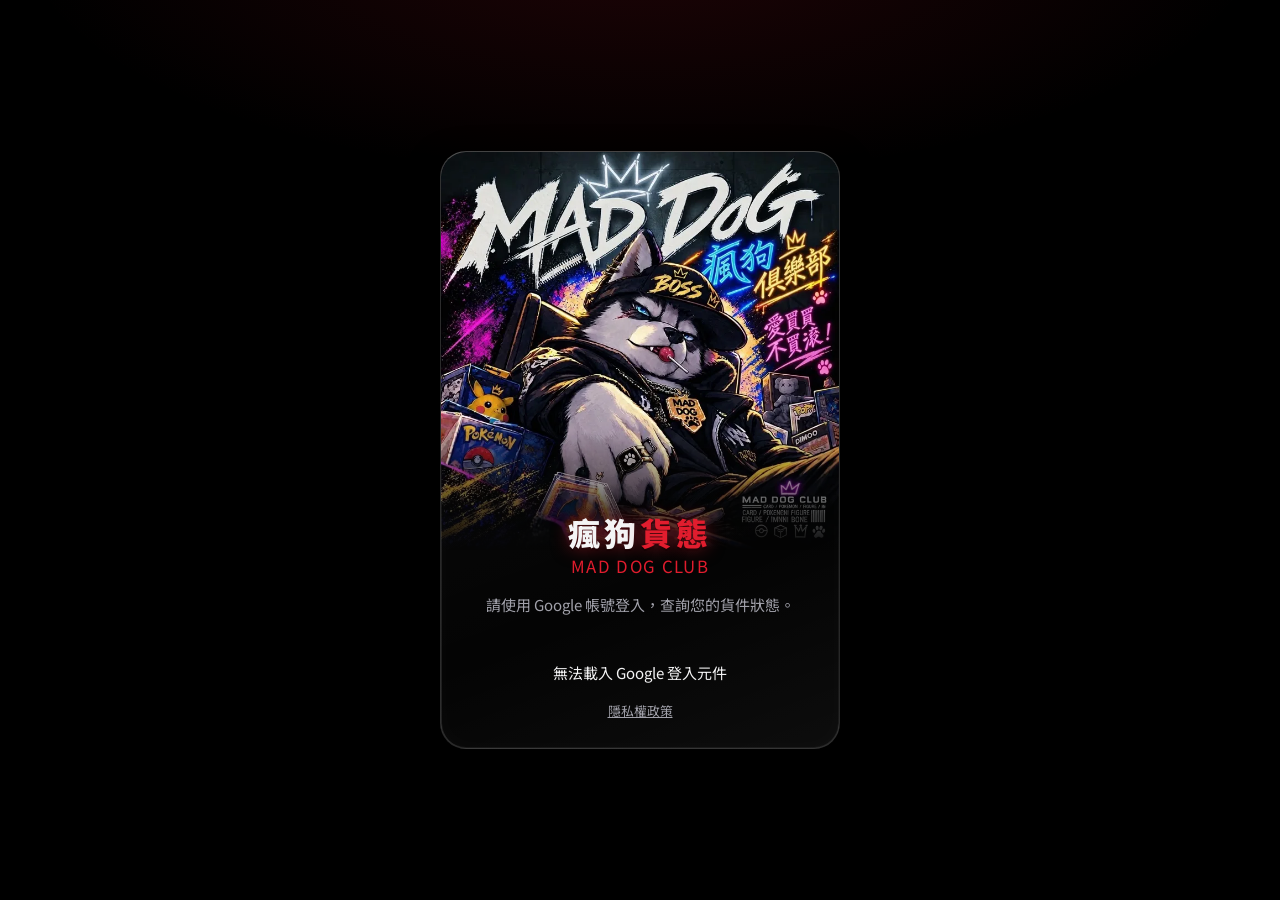
<file: frontend/index.html>
<!doctype html>
<html lang="zh-Hant-TW">
<head>
  <meta charset="utf-8">
  <meta name="viewport" content="width=device-width, initial-scale=1, viewport-fit=cover">
  <title>瘋狗貨態</title>
  <meta name="description" content="MAD DOG CLUB 瘋狗俱樂部 — 查詢您的貨件狀態">
  <meta name="theme-color" content="#0a0a0b">
  <link rel="manifest" href="manifest.webmanifest">
  <link rel="icon" href="icons/favicon-64.png" type="image/png">
  <link rel="apple-touch-icon" href="icons/apple-touch-icon.png">
  <meta name="apple-mobile-web-app-capable" content="yes">
  <meta name="apple-mobile-web-app-status-bar-style" content="black">
  <meta name="apple-mobile-web-app-title" content="瘋狗貨態">
  <link rel="preconnect" href="https://fonts.googleapis.com">
  <link rel="preconnect" href="https://fonts.gstatic.com" crossorigin>
  <link rel="stylesheet" href="https://fonts.googleapis.com/css2?family=Noto+Sans+TC:wght@400;600;800;900&family=Permanent+Marker&display=swap">
  <link rel="stylesheet" href="styles.css">
</head>
<body>
  <div id="progress" class="progress" hidden></div>

  <!-- 登入 -->
  <section id="view-login" class="view login" hidden>
    <div class="login-card">
      <img src="icons/hero.webp" alt="MAD DOG 瘋狗俱樂部" class="login-hero" width="720" height="720">
      <h1>瘋狗<em>貨態</em></h1>
      <p class="login-tag">MAD DOG CLUB</p>
      <p class="muted">請使用 Google 帳號登入，查詢您的貨件狀態。</p>
      <p id="login-msg" class="login-msg" role="alert"></p>
      <div id="login-actions" class="login-actions"></div>
      <p class="login-foot"><a href="privacy.html">隱私權政策</a></p>
    </div>
  </section>

  <!-- 主畫面 -->
  <section id="view-app" class="view" hidden>
    <header class="topbar">
      <div class="brand"><img src="icons/logo-96.webp" alt="" width="36" height="36"><span class="brand-text">瘋狗<em>貨態</em></span></div>
      <nav id="tabs" class="tabs" hidden></nav>
      <div class="me">
        <span id="me-email" class="me-email"></span>
        <span id="me-role" class="badge"></span>
        <button class="btn ghost sm" data-action="logout">登出</button>
      </div>
    </header>
    <div id="offline-banner" class="banner" hidden></div>
    <main class="container">
      <div id="tab-mine" class="tab" hidden></div>
      <div id="tab-batches" class="tab" hidden></div>
      <div id="tab-items" class="tab" hidden></div>
      <div id="tab-users" class="tab" hidden></div>
      <div id="tab-dm" class="tab" hidden></div>
    </main>
  </section>

  <!-- 管理者：物流單 -->
  <dialog id="dlg-batch" class="dialog wide">
    <form method="dialog" id="form-batch">
      <h2 id="batch-title">新增物流單</h2>
      <p class="hint">物流單資料只有管理者看得到，客人只會看到貨件編號與商品。</p>
      <div class="grid2">
        <label>物流編號（上游原始編號）<input name="id" required autocomplete="off" autocapitalize="characters"></label>
        <label>上游<input name="carrier" list="carrier-list" autocomplete="off" placeholder="例如 順豐、圓通"></label>
      </div>
      <label>狀態<select name="status" required></select></label>
      <label class="check"><input type="checkbox" name="syncAll">
        <span>強制把所有貨件設為此狀態<small class="muted">　預設只推進進度落後的貨件，已寄出／完成的不會倒退</small></span></label>
      <label>內部備註<textarea name="note" rows="2" placeholder="客人看不到"></textarea></label>
      <div id="batch-extra" hidden>
        <div class="section-head">
          <h3 id="batch-items-title">貨件</h3>
          <button type="button" class="btn sm" data-action="add-item-to-batch">＋ 新增貨件到此物流單</button>
        </div>
        <ul id="batch-items" class="mini-list"></ul>
      </div>
      <div class="dlg-actions">
        <button type="button" class="btn danger ghost" data-action="delete-batch" id="btn-delete-batch">刪除</button>
        <span class="spacer"></span>
        <button type="button" class="btn ghost" data-close>關閉</button>
        <button class="btn primary" value="ok">儲存</button>
      </div>
    </form>
  </dialog>

  <!-- 管理者：貨件 -->
  <dialog id="dlg-item" class="dialog wide">
    <form method="dialog" id="form-item">
      <h2 id="item-title">新增貨件</h2>
      <label>商品名稱<input name="product" required autocomplete="off" placeholder="客人會看到這個名稱"></label>
      <div class="grid3">
        <label>數量<input name="qty" type="number" min="1" value="1" inputmode="numeric"></label>
        <label class="span2">物流單<select name="batch"></select></label>
      </div>
      <div class="field">
        <span class="field-label">綁定客人</span>
        <div id="item-emails" class="chips"></div>
        <div class="picker">
          <input type="search" id="cust-q" placeholder="搜尋暱稱、名稱或 Email，點選即可綁定" autocomplete="off"
                 role="combobox" aria-expanded="false" aria-controls="cust-list">
          <ul id="cust-list" class="picker-list" role="listbox" hidden></ul>
        </div>
        <button type="button" class="link-btn" data-action="toggle-new-cust">＋ 新客戶（尚未登入過的客人）</button>
        <div id="new-cust" class="input-row wrap" hidden>
          <input id="new-cust-name" placeholder="暱稱（方便你辨識）" autocomplete="off">
          <input id="new-cust-email" type="email" placeholder="客人的 Gmail" autocomplete="off">
          <button type="button" class="btn sm primary" data-action="create-cust">新增並綁定</button>
        </div>
      </div>
      <div class="grid2">
        <label>貨件編號<input name="id" autocomplete="off" autocapitalize="characters" placeholder="留空自動產生"></label>
        <label>狀態<select name="status" required></select></label>
      </div>
      <label>備註<textarea name="note" rows="2" placeholder="客人看得到，例如國內宅配單號"></textarea></label>
      <div id="item-extra" hidden>
        <h3>歷程</h3>
        <ol id="item-history" class="timeline"></ol>
      </div>
      <div class="dlg-actions">
        <button type="button" class="btn danger ghost" data-action="delete-item" id="btn-delete-item">刪除</button>
        <span class="spacer"></span>
        <button type="button" class="btn ghost" data-close>關閉</button>
        <button class="btn" value="next" id="btn-save-next">儲存並新增下一筆</button>
        <button class="btn primary" value="ok">儲存</button>
      </div>
    </form>
  </dialog>

  <!-- 管理者：商品 DM -->
  <dialog id="dlg-dm" class="dialog wide">
    <form method="dialog" id="form-dm">
      <h2 id="dm-title">新增 DM</h2>
      <div class="dm-editor">
        <div class="dm-image-field">
          <div id="dm-preview" class="dm-preview"><span class="muted">尚未選擇圖片</span></div>
          <div class="dm-image-actions">
            <label class="btn sm file-btn">選擇圖片<input type="file" id="dm-file" accept="image/*" hidden></label>
            <button type="button" class="btn sm" data-action="dm-recrop" id="btn-recrop" hidden>重新裁切</button>
            <button type="button" class="btn sm ghost" data-action="dm-clear-image">移除圖片</button>
          </div>
          <input name="imageUrl" type="url" placeholder="或貼上圖片網址（https://…）" autocomplete="off">
        </div>
        <div>
          <label>商品名稱<input name="name" required autocomplete="off"></label>
          <div class="grid2">
            <label>售價（NT$）<input name="price" type="number" min="0" step="1" inputmode="numeric" placeholder="留空則不顯示"></label>
            <label>類型<select name="dmStatus" required>
              <option>現貨</option><option>預購</option>
            </select></label>
          </div>
          <label class="check soldout-check"><input type="checkbox" name="soldOut">
            <span>已售罄<small class="muted">　仍顯示在原本的分區，價格加上刪除線</small></span></label>
          <label>期限<input name="deadline" type="date"></label>
          <p class="hint">期限當天仍可購買，隔天起自動變灰並排到最後；留空表示沒有期限。</p>
        </div>
      </div>
      <div class="dlg-actions">
        <button type="button" class="btn danger ghost" data-action="delete-dm" id="btn-delete-dm">刪除</button>
        <span class="spacer"></span>
        <button type="button" class="btn ghost" data-close>關閉</button>
        <button class="btn primary" value="ok" id="btn-save-dm">儲存</button>
      </div>
    </form>
  </dialog>

  <!-- 管理者：裁切圖片 -->
  <dialog id="dlg-crop" class="dialog crop-dialog" data-strict>
    <h2>裁切圖片</h2>
    <p class="hint">拖曳移動畫面，用滑桿、滑鼠滾輪或雙指縮放。框內就是客人看到的樣子。</p>
    <div class="crop-stage">
      <canvas id="crop-canvas" aria-label="裁切區域"></canvas>
      <div class="crop-grid" aria-hidden="true"></div>
    </div>
    <div class="crop-zoom">
      <span aria-hidden="true">－</span>
      <input type="range" id="crop-zoom" min="1" max="4" step="0.01" value="1" aria-label="縮放">
      <span aria-hidden="true">＋</span>
    </div>
    <div class="dlg-actions">
      <button type="button" class="btn ghost" id="crop-cancel">取消</button>
      <button type="button" class="btn primary" id="crop-ok">確定裁切</button>
    </div>
  </dialog>

  <!-- 客人：DM 大圖 -->
  <dialog id="dlg-dm-view" class="dialog dm-view">
    <div id="dm-view-body"></div>
    <div class="dlg-actions"><button type="button" class="btn" data-close>關閉</button></div>
  </dialog>

  <!-- 管理者：批次更新物流單 -->
  <dialog id="dlg-bulk-batch" class="dialog">
    <form method="dialog" id="form-bulk-batch">
      <h2>批次更新物流單</h2>
      <p class="muted" id="bulk-batch-count"></p>
      <label>狀態<select name="status" required></select></label>
      <label class="check"><input type="checkbox" name="syncAll">
        <span>強制把所有貨件設為此狀態<small class="muted">　預設只推進進度落後的貨件</small></span></label>
      <div class="dlg-actions">
        <button type="button" class="btn ghost" data-close>取消</button>
        <button class="btn primary" value="ok">更新</button>
      </div>
    </form>
  </dialog>

  <!-- 管理者：批次更新貨件 -->
  <dialog id="dlg-bulk" class="dialog">
    <form method="dialog" id="form-bulk">
      <h2>批次更新狀態</h2>
      <p class="muted" id="bulk-count"></p>
      <label>狀態<select name="status" required></select></label>
      <label>備註<textarea name="note" rows="2" placeholder="客人看得到；留空會清除原本的備註"></textarea></label>
      <div class="dlg-actions">
        <button type="button" class="btn ghost" data-close>取消</button>
        <button class="btn primary" value="ok">更新</button>
      </div>
    </form>
  </dialog>

  <datalist id="carrier-list"></datalist>
  <div id="toasts" class="toasts" aria-live="polite"></div>

  <script src="config.js"></script>
  <script src="mock-api.js"></script>
  <script src="app.js"></script>
</body>
</html>
</file>
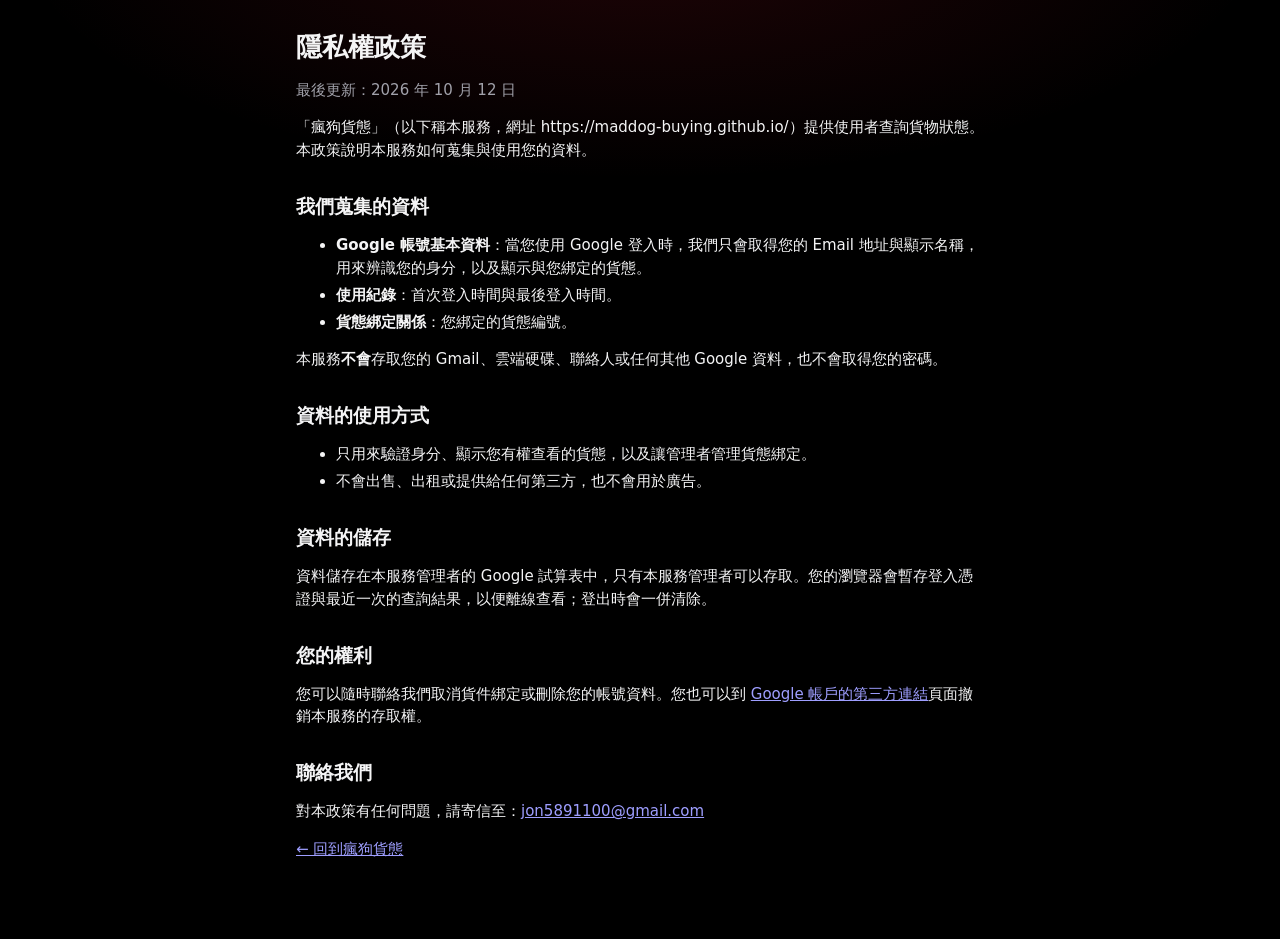
<file: frontend/privacy.html>
<!doctype html>
<html lang="zh-Hant-TW">
<head>
  <meta charset="utf-8">
  <meta name="viewport" content="width=device-width, initial-scale=1">
  <title>隱私權政策 - 瘋狗貨態</title>
  <link rel="icon" href="icons/favicon-64.png" type="image/png">
  <link rel="stylesheet" href="styles.css">
  <style>
    .doc { max-width: 720px; margin: 0 auto; padding: 32px 16px 64px; }
    .doc h1 { font-size: 1.6rem; margin-bottom: .25em; }
    .doc h2 { margin-top: 1.75em; }
    .doc li { margin: .3em 0; }
  </style>
</head>
<body>
  <main class="doc">
    <h1>隱私權政策</h1>
    <p class="muted">最後更新：2026 年 10 月 12 日</p>

    <p>「瘋狗貨態」（以下稱本服務，網址 https://maddog-buying.github.io/）提供使用者查詢貨物狀態。本政策說明本服務如何蒐集與使用您的資料。</p>

    <h2>我們蒐集的資料</h2>
    <ul>
      <li><strong>Google 帳號基本資料</strong>：當您使用 Google 登入時，我們只會取得您的 Email 地址與顯示名稱，用來辨識您的身分，以及顯示與您綁定的貨態。</li>
      <li><strong>使用紀錄</strong>：首次登入時間與最後登入時間。</li>
      <li><strong>貨態綁定關係</strong>：您綁定的貨態編號。</li>
    </ul>
    <p>本服務<strong>不會</strong>存取您的 Gmail、雲端硬碟、聯絡人或任何其他 Google 資料，也不會取得您的密碼。</p>

    <h2>資料的使用方式</h2>
    <ul>
      <li>只用來驗證身分、顯示您有權查看的貨態，以及讓管理者管理貨態綁定。</li>
      <li>不會出售、出租或提供給任何第三方，也不會用於廣告。</li>
    </ul>

    <h2>資料的儲存</h2>
    <p>資料儲存在本服務管理者的 Google 試算表中，只有本服務管理者可以存取。您的瀏覽器會暫存登入憑證與最近一次的查詢結果，以便離線查看；登出時會一併清除。</p>

    <h2>您的權利</h2>
    <p>您可以隨時聯絡我們取消貨件綁定或刪除您的帳號資料。您也可以到 <a href="https://myaccount.google.com/connections">Google 帳戶的第三方連結</a>頁面撤銷本服務的存取權。</p>

    <h2>聯絡我們</h2>
    <p>對本政策有任何問題，請寄信至：<a href="mailto:jon5891100@gmail.com">jon5891100@gmail.com</a></p>

    <p><a href="./">← 回到瘋狗貨態</a></p>
  </main>
</body>
</html>
</file>
<file: frontend/styles.css>
/* 瘋狗貨態：黑底、紅白跳色（固定深色，不跟隨系統淺色模式） */
:root {
  --bg: #0a0a0b;
  --surface: #141416;
  --surface-2: #1e1e22;
  --text: #f4f4f5;
  --muted: #a1a1aa;
  --border: #2c2c32;
  --primary: #e11d2e;
  --primary-hi: #ff3346;
  --primary-ink: #ffffff;
  --danger: #ff4d5a;
  --ok: #4ade80;     --ok-bg: rgb(34 197 94 / .15);
  --info: #f4f4f5;   --info-bg: rgb(255 255 255 / .1);
  --warn: #fbbf24;   --warn-bg: rgb(245 158 11 / .15);
  --bad: #ff4d5a;    --bad-bg: rgb(225 29 46 / .18);
  --mute: #a1a1aa;   --mute-bg: rgb(255 255 255 / .07);
  --accent: #ff4d5a; --accent-bg: rgb(225 29 46 / .2);
  --red-tint: rgb(225 29 46 / .14);
  --shadow: 0 1px 2px rgb(0 0 0 / .5), 0 8px 24px rgb(0 0 0 / .35);
  --radius: 14px;
  --font-brand: "Noto Sans TC", system-ui, sans-serif;
  --font-tag: "Permanent Marker", "Noto Sans TC", cursive;
  color-scheme: dark;
}

* { box-sizing: border-box; }
[hidden] { display: none !important; }
html { -webkit-text-size-adjust: 100%; }
body {
  margin: 0;
  background: var(--bg);
  color: var(--text);
  font: 15px/1.5 "Noto Sans TC", system-ui, -apple-system, "Segoe UI", "Microsoft JhengHei", sans-serif;
  background-image: radial-gradient(120% 60% at 50% -10%, rgb(225 29 46 / .16), transparent 60%);
  background-attachment: fixed;
  min-height: 100dvh;
}
h1, h2, h3 { line-height: 1.25; margin: 0 0 .5em; }
h2 { font-size: 1.2rem; }
h3 { font-size: .95rem; margin-top: 1.25rem; color: var(--muted); }
.muted { color: var(--muted); }
.small { font-size: .85em; }
.nowrap { white-space: nowrap; }
.break { word-break: break-all; }
.grow { flex: 1; margin: 0; }

/* 進度條 */
.progress {
  position: fixed; inset: 0 0 auto; height: 3px; z-index: 100; overflow: hidden;
  background: linear-gradient(90deg, transparent, var(--primary), transparent);
  background-size: 40% 100%; background-repeat: no-repeat;
  animation: slide 1s ease-in-out infinite;
}
@keyframes slide { from { background-position: -40% 0; } to { background-position: 140% 0; } }

/* 按鈕與輸入 */
.btn {
  display: inline-flex; align-items: center; justify-content: center; gap: .3em;
  min-height: 40px; padding: 0 16px; border-radius: 10px;
  border: 1px solid var(--border); background: var(--surface); color: var(--text);
  font: inherit; font-weight: 500; cursor: pointer; white-space: nowrap;
  transition: background .15s, border-color .15s, transform .05s;
}
.btn:hover { border-color: var(--muted); }
.btn:active { transform: translateY(1px); }
.btn:disabled { opacity: .55; cursor: progress; }
.btn.primary { background: var(--primary); border-color: var(--primary); color: var(--primary-ink); }
.btn.primary:hover { filter: brightness(1.08); }
.btn.ghost { background: transparent; border-color: transparent; }
.btn.ghost:hover { background: var(--surface-2); }
.btn.danger { color: var(--danger); }
.btn.sm { min-height: 34px; padding: 0 12px; font-size: .9rem; }
.btn.block { width: 100%; }
.icon-btn {
  width: 32px; height: 32px; border: 0; border-radius: 8px; background: transparent;
  color: var(--muted); cursor: pointer; font-size: .9rem;
}
.icon-btn:hover { background: var(--surface-2); color: var(--danger); }

input, select, textarea {
  width: 100%; min-height: 40px; padding: 8px 12px;
  border: 1px solid var(--border); border-radius: 10px;
  background: var(--surface); color: var(--text); font: inherit;
}
textarea { resize: vertical; }
input:focus, select:focus, textarea:focus, .btn:focus-visible {
  outline: 2px solid var(--primary); outline-offset: 1px; border-color: transparent;
}
input[readonly] { background: var(--surface-2); color: var(--muted); }
input[type=checkbox] { width: 18px; height: 18px; min-height: 0; accent-color: var(--primary); cursor: pointer; }
label { display: block; font-size: .9rem; font-weight: 500; margin-bottom: 12px; }
label > input, label > select, label > textarea, label > .input-row { margin-top: 4px; }
.input-row { display: flex; gap: 8px; }
.input-row input { flex: 1; }

/* 標籤 */
.badge {
  display: inline-block; padding: 2px 10px; border-radius: 999px;
  font-size: .8rem; font-weight: 600; white-space: nowrap;
  background: var(--mute-bg); color: var(--mute);
}
.badge.ok { background: var(--ok-bg); color: var(--ok); }
.badge.info { background: var(--info-bg); color: var(--info); }
.badge.warn { background: var(--warn-bg); color: var(--warn); }
.badge.bad { background: var(--bad-bg); color: var(--bad); }
.badge.accent { background: var(--accent-bg); color: var(--accent); }

/* 登入 */
.login { min-height: 100dvh; display: grid; place-items: center; padding: 24px 16px; }
.login-card {
  width: 100%; max-width: 380px; text-align: center;
  background: var(--surface); border: 1px solid var(--border); border-radius: 20px;
  padding: 36px 28px; box-shadow: var(--shadow);
}
.login-logo { width: 72px; height: 72px; border-radius: 18px; margin-bottom: 12px; }
.login-msg { color: var(--danger); min-height: 1.5em; margin: 8px 0; }
.login-actions { display: grid; gap: 10px; justify-items: center; }
.demo-note { font-size: .85rem; color: var(--warn); background: var(--warn-bg); padding: 8px 12px; border-radius: 10px; margin: 0; }

/* 頂欄 */
.topbar {
  position: sticky; top: 0; z-index: 10;
  display: flex; align-items: center; gap: 16px;
  padding: 10px max(16px, env(safe-area-inset-left)); padding-top: max(10px, env(safe-area-inset-top));
  background: color-mix(in srgb, var(--surface) 88%, transparent);
  backdrop-filter: blur(12px); -webkit-backdrop-filter: blur(12px);
  border-bottom: 1px solid var(--border);
}
.brand { display: flex; align-items: center; gap: 8px; font-weight: 700; font-size: 1.05rem; }
.brand img { width: 28px; height: 28px; border-radius: 7px; }
.tabs { display: flex; gap: 4px; background: var(--surface-2); padding: 4px; border-radius: 12px; }
.tabs button {
  border: 0; background: transparent; color: var(--muted); font: inherit; font-weight: 500;
  padding: 6px 14px; border-radius: 9px; cursor: pointer; white-space: nowrap;
}
.tabs button.active { background: var(--surface); color: var(--text); box-shadow: var(--shadow); }
.me { margin-left: auto; display: flex; align-items: center; gap: 8px; min-width: 0; }
.me-email { overflow: hidden; text-overflow: ellipsis; white-space: nowrap; max-width: 220px; font-size: .9rem; }

.banner { background: var(--warn-bg); color: var(--warn); text-align: center; padding: 8px 16px; font-size: .9rem; }
.container { max-width: 1100px; margin: 0 auto; padding: 20px 16px 48px; }

.toolbar { display: flex; flex-wrap: wrap; gap: 8px; align-items: center; margin-bottom: 16px; }
.toolbar .search { flex: 1 1 220px; width: auto; }
.status-filter { width: auto; flex: 0 1 200px; }
.bulkbar {
  display: flex; align-items: center; gap: 8px; flex-wrap: wrap;
  padding: 8px 12px; margin-bottom: 12px; border-radius: 12px;
  background: var(--info-bg); color: var(--info); font-weight: 500;
}
.bulkbar span { margin-right: auto; }

.empty { text-align: center; padding: 56px 16px; background: var(--surface); border: 1px dashed var(--border); border-radius: var(--radius); }
.empty p { margin: 4px 0; }

/* 使用者卡片 */
.cards { display: grid; gap: 12px; grid-template-columns: repeat(auto-fill, minmax(260px, 1fr)); }
.card {
  background: var(--surface); border: 1px solid var(--border); border-radius: var(--radius);
  padding: 16px; box-shadow: var(--shadow); position: relative; overflow: hidden;
}
.ship-card::before { content: ""; position: absolute; inset: 0 auto 0 0; width: 4px; background: var(--mute); }
.ship-card.tone-ok::before { background: var(--ok); }
.ship-card.tone-info::before { background: var(--info); }
.ship-card.tone-warn::before { background: var(--warn); }
.ship-card.tone-bad::before { background: var(--bad); }
.ship-card.tone-accent::before { background: var(--accent); }
.card-head { display: flex; justify-content: space-between; align-items: center; margin: -4px -6px 6px 0; }
.ship-id { font-family: ui-monospace, "Cascadia Mono", Consolas, monospace; font-weight: 600; letter-spacing: .02em; }
.ship-status .badge { font-size: .95rem; padding: 4px 14px; }
.ship-note { margin: 10px 0 0; }
.ship-time { margin: 10px 0 0; font-size: .85rem; }

/* 表格 */
.table { width: 100%; border-collapse: separate; border-spacing: 0; background: var(--surface); border: 1px solid var(--border); border-radius: var(--radius); overflow: hidden; box-shadow: var(--shadow); }
.table th, .table td { padding: 10px 12px; text-align: left; border-bottom: 1px solid var(--border); vertical-align: middle; }
.table th { font-size: .8rem; font-weight: 600; color: var(--muted); background: var(--surface-2); }
.table tbody tr:last-child td { border-bottom: 0; }
.table tbody tr[data-action] { cursor: pointer; }
.table tbody tr[data-action]:hover { background: var(--surface-2); }
.table tr.sel { background: var(--info-bg) !important; }
.table .chk { width: 40px; }
.note-cell { max-width: 320px; overflow: hidden; text-overflow: ellipsis; white-space: nowrap; }
.table select { min-height: 34px; padding: 4px 8px; width: auto; }

/* 對話框 */
.dialog {
  width: min(460px, calc(100vw - 32px)); max-height: calc(100dvh - 32px);
  border: 1px solid var(--border); border-radius: 18px; padding: 24px;
  background: var(--surface); color: var(--text); box-shadow: 0 20px 60px rgb(0 0 0 / .25);
}
.dialog.wide { width: min(620px, calc(100vw - 32px)); }
.dialog::backdrop { background: rgb(15 23 42 / .45); backdrop-filter: blur(2px); }
.dialog[open] { animation: pop .16s ease-out; }
@keyframes pop { from { opacity: 0; transform: translateY(8px) scale(.98); } }
.dlg-actions { display: flex; gap: 8px; justify-content: flex-end; margin-top: 20px; }
.spacer { flex: 1; }
.grid2 { display: grid; grid-template-columns: 1fr 1fr; gap: 0 12px; }
.grid3 { display: grid; grid-template-columns: 1fr 2fr; gap: 0 12px; }

.chips { display: flex; flex-wrap: wrap; gap: 6px; margin-bottom: 8px; }
.chip { display: inline-flex; align-items: center; gap: 4px; padding: 3px 4px 3px 10px; border-radius: 999px; background: var(--surface-2); border: 1px solid var(--border); font-size: .85rem; max-width: 100%; word-break: break-all; }
.chip button { border: 0; background: transparent; color: var(--muted); cursor: pointer; border-radius: 50%; width: 22px; height: 22px; flex: none; }
.chip button:hover { color: var(--danger); background: var(--bad-bg); }

.timeline { list-style: none; margin: 0; padding: 0 0 0 16px; border-left: 2px solid var(--border); }
.timeline li { position: relative; padding: 0 0 14px 8px; }
.timeline li::before { content: ""; position: absolute; left: -24px; top: 6px; width: 10px; height: 10px; border-radius: 50%; background: var(--mute); border: 2px solid var(--surface); }
.timeline li.tone-ok::before { background: var(--ok); }
.timeline li.tone-info::before { background: var(--info); }
.timeline li.tone-warn::before { background: var(--warn); }
.timeline li.tone-bad::before { background: var(--bad); }
.timeline li.tone-accent::before { background: var(--accent); }
.tl-note { margin: 2px 0; }

/* 提示 */
.toasts { position: fixed; left: 50%; bottom: max(20px, env(safe-area-inset-bottom)); transform: translateX(-50%); display: grid; gap: 8px; z-index: 200; width: max-content; max-width: calc(100vw - 32px); }
.toast { background: var(--text); color: var(--bg); padding: 10px 16px; border-radius: 12px; box-shadow: var(--shadow); font-size: .9rem; animation: pop .16s ease-out; transition: opacity .3s; }
.toast.ok { background: var(--ok); color: #fff; }
.toast.error { background: var(--danger); color: #fff; }
.toast.out { opacity: 0; }

/* 手機 */
@media (max-width: 720px) {
  .topbar { flex-wrap: wrap; gap: 8px 12px; }
  .tabs { order: 3; width: 100%; }
  .tabs button { flex: 1; padding: 6px 4px; }
  .me-email { max-width: 140px; }
  .hide-sm { display: none; }
  .container { padding-top: 16px; }
  .status-filter { flex: 1 1 140px; }
  .grid2 { grid-template-columns: 1fr; }
  .dialog { padding: 20px 16px; }

  /* 表格轉卡片 */
  .table, .table tbody, .table tr, .table td { display: block; width: 100%; }
  .table { background: transparent; border: 0; box-shadow: none; overflow: visible; }
  .table thead { display: none; }
  .table tr {
    position: relative; background: var(--surface); border: 1px solid var(--border);
    border-radius: var(--radius); margin-bottom: 10px; padding: 10px 14px; box-shadow: var(--shadow);
  }
  .table td { border: 0; padding: 3px 0; display: flex; gap: 12px; align-items: center; }
  .table td[data-label]::before { content: attr(data-label); flex: 0 0 84px; font-size: .8rem; color: var(--muted); }
  .table td.chk { position: absolute; top: 10px; right: 12px; width: auto; padding: 0; }
  .table td.ship-id { font-size: 1rem; padding-right: 32px; }
  .note-cell { max-width: none; white-space: normal; }
  .table.users td.break { word-break: break-all; }
}

/* 貨件卡片：商品名稱與進度 */
.product { font-size: 1.05rem; margin: 0; line-height: 1.4; color: var(--text); font-weight: 800; }
.qty { display: inline-block; font-size: .8rem; font-weight: 600; color: var(--muted); background: var(--surface-2); border: 1px solid var(--border); border-radius: 6px; padding: 0 6px; vertical-align: 1px; }
.ship-card .ship-id { font-size: .8rem; margin-bottom: 10px; }
.steps { display: grid; grid-auto-flow: column; grid-auto-columns: 1fr; gap: 3px; margin: 12px 0 4px; }
.steps span { height: 6px; border-radius: 3px; background: var(--mute-bg); }
.steps span.on { background: var(--primary); }
.tone-ok .steps span.on { background: var(--ok); }
.tone-accent .steps span.on { background: var(--accent); }
.steps-label { display: flex; justify-content: space-between; font-size: .8rem; }
.product-cell { min-width: 160px; }

/* 對話框內 */
.hint { font-size: .85rem; color: var(--muted); margin: -4px 0 14px; }
label.check { display: flex; gap: 8px; align-items: flex-start; font-weight: 400; }
label.check input { margin-top: 2px; flex: none; }
.section-head { display: flex; align-items: center; justify-content: space-between; gap: 8px; margin-top: 1.25rem; }
.section-head h3 { margin: 0; }
.mini-list { list-style: none; margin: 8px 0 0; padding: 0; border: 1px solid var(--border); border-radius: 12px; overflow: hidden; }
.mini-list li { display: flex; align-items: center; gap: 10px; padding: 10px 12px; border-bottom: 1px solid var(--border); cursor: pointer; }
.mini-list li:last-child { border-bottom: 0; }
.mini-list li:hover { background: var(--surface-2); }
.mini-list li.plain { cursor: default; }
.grow { flex: 1; min-width: 0; }

.add-admin { margin-bottom: 16px; box-shadow: none; }
.add-admin h3 { margin: 0 0 8px; color: var(--text); }
.add-admin p { margin: 8px 0 0; }
.login-foot { margin: 16px 0 0; font-size: .8rem; }
.login-foot a { color: var(--muted); }

@media (max-width: 720px) {
  .tabs button { font-size: .9rem; }
  .product-cell { min-width: 0; }
}

.table td.ship-id { white-space: nowrap; }
.email-cell { max-width: 200px; overflow: hidden; text-overflow: ellipsis; white-space: nowrap; }
@media (max-width: 720px) {
  .email-cell { max-width: none; }
}

.pending { font-size: .72rem; font-weight: 600; color: var(--warn); background: var(--warn-bg); border-radius: 999px; padding: 0 7px; margin-left: 6px; cursor: help; white-space: nowrap; }
.pending-dot { color: var(--warn); font-size: .7rem; cursor: help; }

/* 客人下拉選單 */
.field { margin-bottom: 12px; }
.field-label { display: block; font-size: .9rem; font-weight: 500; margin-bottom: 6px; }
.picker { position: relative; }
.picker-list {
  position: absolute; z-index: 5; left: 0; right: 0; top: calc(100% + 4px);
  max-height: 260px; overflow-y: auto; margin: 0; padding: 4px; list-style: none;
  background: var(--surface); border: 1px solid var(--border); border-radius: 12px;
  box-shadow: 0 12px 32px rgb(0 0 0 / .18);
}
.picker-list li { display: flex; flex-direction: column; gap: 1px; padding: 8px 10px; border-radius: 8px; cursor: pointer; }
.picker-list li.active, .picker-list li[data-pick]:hover { background: var(--info-bg); }
.picker-list li.plain { cursor: default; font-size: .9rem; }
.pick-name { font-weight: 600; }
.pick-email { font-size: .85rem; color: var(--muted); word-break: break-all; }
.chip b { font-weight: 600; margin-right: 6px; }
.chip-email { color: var(--muted); }
.link-btn { border: 0; background: none; color: var(--primary); font: inherit; font-size: .88rem; padding: 6px 0; cursor: pointer; }
.link-btn:hover { text-decoration: underline; }
.input-row.wrap { flex-wrap: wrap; }
.input-row.wrap input { flex: 1 1 160px; }
.input-row.wrap select { width: auto; }
.inline-input { min-height: 34px; padding: 4px 8px; border: 1px dashed var(--border); background: transparent; }
.inline-input:hover { border-style: solid; }
.inline-input:focus { background: var(--surface); }
.row-actions { text-align: right; width: 1%; }
@media (max-width: 720px) {
  .table td.row-actions { justify-content: flex-end; padding-top: 6px; }
}


/* ================================================================== */
/* 品牌樣式：瘋狗貨態                                                   */
/* ================================================================== */

::selection { background: var(--primary); color: #fff; }

/* 按鈕：次要按鈕為白色線框，主要按鈕為紅色 */
.btn { background: transparent; border-color: rgb(255 255 255 / .2); color: var(--text); font-weight: 600; }
.btn:hover { border-color: #fff; background: rgb(255 255 255 / .04); }
.btn.primary { background: var(--primary); border-color: var(--primary); color: #fff; box-shadow: 0 4px 14px rgb(225 29 46 / .35); }
.btn.primary:hover { background: var(--primary-hi); border-color: var(--primary-hi); filter: none; box-shadow: 0 4px 18px rgb(225 29 46 / .55); }
.btn.ghost { border-color: transparent; }
.btn.danger { color: var(--danger); }
input:focus, select:focus, textarea:focus, .btn:focus-visible { outline-color: var(--primary); }
input, select, textarea { background: var(--surface-2); }
input::placeholder, textarea::placeholder { color: #6b6b74; }

/* 頂欄 */
.topbar { background: rgb(10 10 11 / .82); border-bottom: 1px solid rgb(225 29 46 / .35); }
.brand { gap: 10px; }
.brand img { width: 36px; height: 36px; border-radius: 10px; border: 1px solid rgb(255 255 255 / .15); object-fit: cover; }
.brand-text { font-family: var(--font-brand); font-weight: 900; font-size: 1.15rem; letter-spacing: .06em; }
.brand-text em, .login h1 em { font-style: normal; color: var(--primary); }
.tabs { background: var(--surface); border: 1px solid var(--border); }
.tabs button { color: var(--muted); font-weight: 600; }
.tabs button:hover { color: var(--text); }
.tabs button.active { background: var(--primary); color: #fff; box-shadow: 0 2px 10px rgb(225 29 46 / .4); }
.badge.info { box-shadow: inset 0 0 0 1px rgb(255 255 255 / .12); }

/* 登入頁 */
.login-card { max-width: 400px; padding: 0 0 28px; overflow: hidden; border-color: rgb(225 29 46 / .4); box-shadow: 0 20px 60px rgb(0 0 0 / .6), 0 0 0 1px rgb(225 29 46 / .15); }
.login-hero { display: block; width: 100%; height: auto; aspect-ratio: 1; max-height: 46dvh; object-fit: cover; object-position: 50% 30%; margin-bottom: 18px;
  -webkit-mask-image: linear-gradient(#000 70%, transparent); mask-image: linear-gradient(#000 70%, transparent); }
.login-card > :not(.login-hero) { padding-left: 28px; padding-right: 28px; }
.login h1 { font-family: var(--font-brand); font-weight: 900; font-size: 2rem; letter-spacing: .12em; margin: -56px 0 2px; position: relative;
  text-shadow: 0 0 18px rgb(225 29 46 / .55), 0 2px 0 #000; }
.login-tag { font-family: var(--font-tag); color: var(--primary); letter-spacing: .08em; margin: 0 0 10px; font-size: 1.05rem; }

/* 列表與卡片 */
.table th { background: var(--surface-2); }
.table tbody tr[data-action]:hover { background: rgb(255 255 255 / .03); }
.table tr.sel { background: var(--red-tint) !important; }
.bulkbar { background: var(--red-tint); color: #ff8a93; border: 1px solid rgb(225 29 46 / .35); }
.card { background: linear-gradient(180deg, #17171a, var(--surface)); }
.ship-card::before { background: rgb(255 255 255 / .35); }
.ship-card.tone-info::before { background: #fff; }
.steps span.on { background: var(--primary); box-shadow: 0 0 6px rgb(225 29 46 / .5); }
.tone-ok .steps span.on { background: var(--ok); box-shadow: none; }
.tone-accent .steps span.on { background: var(--primary); }
.empty { background: var(--surface); border-color: var(--border); }
.picker-list li.active, .picker-list li[data-pick]:hover { background: var(--red-tint); }
.chip { background: var(--surface-2); }
.link-btn { color: #ff6b77; }

/* 對話框 */
.dialog { border-color: rgb(255 255 255 / .1); box-shadow: 0 24px 80px rgb(0 0 0 / .7), 0 0 0 1px rgb(225 29 46 / .2); }
.dialog::backdrop { background: rgb(0 0 0 / .7); }
.dialog h2 { font-weight: 800; }

/* 載入條 */
.progress { background: linear-gradient(90deg, transparent, var(--primary), #fff, var(--primary), transparent); background-size: 40% 100%; background-repeat: no-repeat; }

/* 提示訊息 */
.toast { background: #fff; color: #0a0a0b; font-weight: 600; }
.toast.ok { background: #fff; color: #0a0a0b; border-left: 4px solid var(--ok); }
.toast.error { background: var(--primary); color: #fff; }

/* ================================================================== */
/* iOS 毛玻璃風格                                                      */
/* 背景：模糊的海報＋紅紫光暈；面板：半透明＋背景模糊＋細白亮邊          */
/* ================================================================== */

:root {
  --glass: rgb(255 255 255 / .07);
  --glass-strong: rgb(22 22 26 / .62);
  --glass-border: rgb(255 255 255 / .15);
  --glass-hi: inset 0 1px 0 rgb(255 255 255 / .14);
  --glass-blur: blur(22px) saturate(170%);
  --surface: rgb(255 255 255 / .06);
  --surface-2: rgb(255 255 255 / .08);
  --border: rgb(255 255 255 / .12);
}

/* 背景維持純黑；只在頂端留一點紅色微光，讓玻璃面板有層次 */
body { background: #000; background-image: none; isolation: isolate; }
body::after {
  content: ""; position: fixed; inset: 0; z-index: -1; pointer-events: none;
  background: radial-gradient(70% 40% at 50% -8%, rgb(225 29 46 / .14), transparent 70%);
}

/* 共用玻璃面板 */
.card, .table, .empty, .tabs, .mini-list, .bulkbar, .chip,
.login-card, .picker-list, .dialog, .topbar {
  background: var(--glass);
  border: 1px solid var(--glass-border);
  box-shadow: var(--glass-hi), 0 10px 30px rgb(0 0 0 / .35);
  -webkit-backdrop-filter: var(--glass-blur);
  backdrop-filter: var(--glass-blur);
}
.card { background: linear-gradient(160deg, rgb(255 255 255 / .045), rgb(255 255 255 / .01)); }
.card::after {
  content: ""; position: absolute; inset: 0; border-radius: inherit; pointer-events: none;
  background: linear-gradient(120deg, rgb(255 255 255 / .05), transparent 35%);
}
.topbar { background: rgb(12 12 14 / .55); border-width: 0 0 1px; border-bottom-color: rgb(255 255 255 / .1); box-shadow: 0 1px 0 rgb(225 29 46 / .25); }
.tabs { padding: 4px; }
.tabs button.active { background: linear-gradient(180deg, rgb(255 60 75 / .95), rgb(205 20 38 / .95)); box-shadow: inset 0 1px 0 rgb(255 255 255 / .3), 0 4px 14px rgb(225 29 46 / .45); }

/* 對話框：較不透明，閱讀表單比較清楚 */
.dialog { background: var(--glass-strong); border-radius: 22px; box-shadow: var(--glass-hi), 0 30px 80px rgb(0 0 0 / .6); }
.dialog::backdrop { background: rgb(0 0 0 / .45); -webkit-backdrop-filter: blur(8px); backdrop-filter: blur(8px); }
.picker-list { background: rgb(28 28 32 / .82); }

/* 登入卡片 */
.login-card { background: rgb(255 255 255 / .05); border-color: rgb(255 255 255 / .14); border-radius: 26px; }

/* 表格 */
.table { background: rgb(255 255 255 / .04); }
.table th { background: rgb(255 255 255 / .05); border-bottom-color: rgb(255 255 255 / .1); }
.table td { border-bottom-color: rgb(255 255 255 / .07); }
.table tbody tr[data-action]:hover { background: rgb(255 255 255 / .05); }

/* 輸入框與按鈕 */
input, select, textarea {
  background: rgb(255 255 255 / .07); border-color: rgb(255 255 255 / .12);
  -webkit-backdrop-filter: blur(12px); backdrop-filter: blur(12px);
}
input[readonly] { background: rgb(255 255 255 / .03); }
option, optgroup { background: #1b1b1f; color: #f4f4f5; }
.btn { background: rgb(255 255 255 / .07); border-color: rgb(255 255 255 / .16); box-shadow: var(--glass-hi);
  -webkit-backdrop-filter: blur(12px); backdrop-filter: blur(12px); }
.btn:hover { background: rgb(255 255 255 / .12); border-color: rgb(255 255 255 / .35); }
.btn.ghost { background: transparent; box-shadow: none; -webkit-backdrop-filter: none; backdrop-filter: none; }
.btn.ghost:hover { background: rgb(255 255 255 / .08); }
.btn.primary {
  background: linear-gradient(180deg, rgb(255 60 75 / .95), rgb(205 20 38 / .95));
  border-color: rgb(255 120 130 / .5);
  box-shadow: inset 0 1px 0 rgb(255 255 255 / .35), 0 6px 18px rgb(225 29 46 / .4);
}
.btn.primary:hover { background: linear-gradient(180deg, rgb(255 80 95), rgb(225 29 46)); }

/* 其他細節 */
.badge { -webkit-backdrop-filter: blur(8px); backdrop-filter: blur(8px); }
.bulkbar { background: rgb(225 29 46 / .16); border-color: rgb(255 90 100 / .35); }
.toast { -webkit-backdrop-filter: var(--glass-blur); backdrop-filter: var(--glass-blur); background: rgb(255 255 255 / .88); }
.toast.error { background: rgb(225 29 46 / .9); }
.steps span { background: rgb(255 255 255 / .1); }

@media (max-width: 720px) {
  .table tr {
    background: linear-gradient(160deg, rgb(255 255 255 / .045), rgb(255 255 255 / .01));
    border: 1px solid var(--glass-border); box-shadow: var(--glass-hi), 0 10px 30px rgb(0 0 0 / .35);
    -webkit-backdrop-filter: var(--glass-blur); backdrop-filter: var(--glass-blur);
  }
  .table, .table th { background: transparent; border: 0; box-shadow: none; -webkit-backdrop-filter: none; backdrop-filter: none; }
}

/* 減少動態效果／效能較差時，關閉模糊改用不透明面板 */
@media (prefers-reduced-transparency: reduce) {
  .card, .table, .table tr, .empty, .tabs, .login-card, .dialog, .topbar, .picker-list {
    -webkit-backdrop-filter: none; backdrop-filter: none; background: #151518;
  }
}

/* 進行中／已完成 切換（iOS 分段控制） */
.seg {
  display: inline-flex; gap: 2px; padding: 3px; margin-bottom: 12px; border-radius: 12px;
  background: rgb(255 255 255 / .06); border: 1px solid var(--glass-border); box-shadow: var(--glass-hi);
  -webkit-backdrop-filter: var(--glass-blur); backdrop-filter: var(--glass-blur);
}
.seg button {
  border: 0; background: transparent; color: var(--muted); font: inherit; font-weight: 700;
  padding: 7px 16px; border-radius: 9px; cursor: pointer; display: inline-flex; align-items: center; gap: 6px;
}
.seg button:hover { color: var(--text); }
.seg button.on { background: rgb(255 255 255 / .14); color: #fff; box-shadow: inset 0 1px 0 rgb(255 255 255 / .2), 0 2px 8px rgb(0 0 0 / .4); }
.count {
  display: inline-block; min-width: 1.6em; padding: 0 6px; border-radius: 999px; text-align: center;
  font-size: .75rem; font-weight: 700; line-height: 1.6; background: rgb(255 255 255 / .1); color: var(--muted);
}
.seg button.on .count { background: var(--primary); color: #fff; }

/* 客人頁：已完成區 */
.done-section { margin-top: 20px; }
.done-section > summary {
  list-style: none; cursor: pointer; display: flex; align-items: center; gap: 8px;
  padding: 12px 16px; margin-bottom: 12px; border-radius: 14px; font-weight: 700; color: var(--muted);
  background: rgb(255 255 255 / .04); border: 1px solid var(--glass-border); box-shadow: var(--glass-hi);
}
.done-section > summary::-webkit-details-marker { display: none; }
.done-section > summary::after { content: "›"; margin-left: auto; font-size: 1.3rem; line-height: 1; transition: transform .2s; }
.done-section[open] > summary::after { transform: rotate(90deg); }
.done-section > summary:hover { color: var(--text); }
.done-section .ship-card { opacity: .75; }

.bulkbar .btn.danger { color: #fff; border-color: rgb(255 255 255 / .35); background: rgb(225 29 46 / .35); }
.bulkbar .btn.danger:hover { background: rgb(225 29 46 / .6); }

/* 數字徽章：用固定高度＋flex 置中，避免中文字型的行高讓數字看起來偏上或偏下 */
.count {
  display: inline-flex; align-items: center; justify-content: center;
  box-sizing: border-box; height: 20px; min-width: 20px; padding: 1px 6px 0; /* 數字沒有下伸部，補 1px 讓筆畫視覺置中 */
  line-height: 1; font-size: 12px; font-family: system-ui, -apple-system, "Segoe UI", Roboto, sans-serif;
  font-variant-numeric: tabular-nums; letter-spacing: 0;
}

/* ================================================================== */
/* 黑底上的玻璃感：不靠背景模糊，改用「亮邊＋反光＋厚度漸層」表現         */
/* ================================================================== */
:root {
  --glass-fill: linear-gradient(160deg, rgb(255 255 255 / .11) 0%, rgb(255 255 255 / .035) 38%, rgb(255 255 255 / .015) 70%, rgb(255 255 255 / .05) 100%);
  --glass-edge:
    inset 0 1px 0 rgb(255 255 255 / .32),      /* 上緣高光 */
    inset 1px 0 0 rgb(255 255 255 / .10),      /* 左緣 */
    inset -1px 0 0 rgb(255 255 255 / .05),     /* 右緣 */
    inset 0 -1px 0 rgb(255 255 255 / .06),     /* 下緣 */
    inset 0 0 24px rgb(255 255 255 / .025),    /* 玻璃內部微光 */
    0 12px 32px rgb(0 0 0 / .55);              /* 浮起的陰影 */
  --glass-border: rgb(255 255 255 / .14);
}

.card, .empty, .login-card, .done-section > summary, .seg, .tabs {
  background: var(--glass-fill);
  border: 1px solid var(--glass-border);
  border-top-color: rgb(255 255 255 / .24);
  box-shadow: var(--glass-edge);
}
/* 左上角斜向反光 */
.card::after {
  background:
    radial-gradient(90% 60% at 0% 0%, rgb(255 255 255 / .13), transparent 55%),
    linear-gradient(115deg, transparent 42%, rgb(255 255 255 / .045) 50%, transparent 58%);
}

/* 表格（桌面）與手機版的卡片列 */
.table { background: var(--glass-fill); border-top-color: rgb(255 255 255 / .24); box-shadow: var(--glass-edge); }
@media (max-width: 720px) {
  .table tr {
    background: var(--glass-fill);
    border: 1px solid var(--glass-border); border-top-color: rgb(255 255 255 / .24);
    box-shadow: var(--glass-edge);
  }
  .table tr::after {
    content: ""; position: absolute; inset: 0; border-radius: inherit; pointer-events: none;
    background: radial-gradient(90% 60% at 0% 0%, rgb(255 255 255 / .11), transparent 55%);
  }
  .table, .table th { background: transparent; box-shadow: none; }
}

/* 頂欄、對話框、輸入框也加上上緣高光 */
.topbar { box-shadow: inset 0 -1px 0 rgb(255 255 255 / .08), 0 1px 0 rgb(225 29 46 / .25); }
.dialog { background: linear-gradient(160deg, rgb(40 40 46 / .78), rgb(18 18 22 / .82)); border-top-color: rgb(255 255 255 / .26);
  box-shadow: inset 0 1px 0 rgb(255 255 255 / .22), 0 30px 80px rgb(0 0 0 / .7); }
input, select, textarea { box-shadow: inset 0 1px 0 rgb(255 255 255 / .06), inset 0 1px 6px rgb(0 0 0 / .35); }
.btn { box-shadow: inset 0 1px 0 rgb(255 255 255 / .18), 0 2px 8px rgb(0 0 0 / .35); }
.seg button.on { background: linear-gradient(180deg, rgb(255 255 255 / .2), rgb(255 255 255 / .1)); }

/* ================================================================== */
/* 商品 DM                                                             */
/* ================================================================== */
.dm-grid { display: grid; gap: 14px; grid-template-columns: repeat(auto-fill, minmax(220px, 1fr)); }
.dm-card { padding: 0; cursor: pointer; display: flex; flex-direction: column; transition: transform .15s, border-color .15s; }
.dm-card:hover { transform: translateY(-2px); border-color: rgb(255 255 255 / .3); }
.dm-card:focus-visible { outline: 2px solid var(--primary); outline-offset: 2px; }
.dm-img { position: relative; aspect-ratio: 1; background: #0d0d10; overflow: hidden; border-bottom: 1px solid rgb(255 255 255 / .08); }
.dm-img img { width: 100%; height: 100%; object-fit: cover; display: block; }
.dm-noimg { position: absolute; inset: 0; display: grid; place-items: center; font-family: var(--font-tag); font-size: 1.6rem; color: rgb(255 255 255 / .15); }
.dm-status { position: absolute; top: 10px; left: 10px; z-index: 1; font-size: .78rem; padding: 3px 10px;
  background-color: rgb(0 0 0 / .55); -webkit-backdrop-filter: blur(10px); backdrop-filter: blur(10px); }
.dm-status.ok { color: #6ee7a0; } .dm-status.accent { color: #ff6b77; } .dm-status.muted { color: #d4d4d8; }
.dm-body { padding: 12px 14px 14px; display: flex; flex-direction: column; gap: 8px; flex: 1; }
.dm-name { margin: 0; font-size: 1rem; font-weight: 800; color: var(--text); line-height: 1.35;
  display: -webkit-box; -webkit-line-clamp: 2; -webkit-box-orient: vertical; overflow: hidden; }
.dm-meta { display: flex; align-items: center; justify-content: space-between; gap: 8px; flex-wrap: wrap; margin-top: auto; }
.dm-price { font-size: 1.15rem; font-weight: 900; color: #fff; letter-spacing: .02em; }
.dm-deadline { font-size: .78rem; color: var(--muted); }
.dm-deadline.soon { color: #ff8a93; font-weight: 700; }

/* 售罄：價格加刪除線 */
.dm-card.soldout .dm-price { text-decoration: line-through; color: var(--muted); }

/* 逾期：整張反灰、排到最後 */
.dm-card.expired { cursor: pointer; }
.dm-card.expired .dm-img img, .dm-view-img.expired { filter: grayscale(1) brightness(.55); }
.dm-card.expired .dm-body { filter: grayscale(1); opacity: .5; }
.dm-card.expired .dm-status { filter: grayscale(1); }
.dm-ribbon {
  position: absolute; inset: auto 0 0 0; padding: 6px 0; text-align: center; font-weight: 900; letter-spacing: .3em;
  color: #fff; background: rgb(0 0 0 / .6); -webkit-backdrop-filter: blur(6px); backdrop-filter: blur(6px);
}

/* 編輯視窗 */
.dm-editor { display: grid; grid-template-columns: 220px 1fr; gap: 18px; }
.dm-image-field { display: flex; flex-direction: column; gap: 8px; }
.dm-preview { aspect-ratio: 1; border-radius: 14px; overflow: hidden; display: grid; place-items: center;
  background: rgb(255 255 255 / .04); border: 1px dashed rgb(255 255 255 / .2); }
.dm-preview img { width: 100%; height: 100%; object-fit: cover; }
.dm-image-actions { display: flex; gap: 6px; flex-wrap: wrap; }
.file-btn { margin: 0; font-size: .9rem; }

/* 客人大圖 */
.dm-view { width: min(520px, calc(100vw - 32px)); }
.dm-view-img { width: 100%; border-radius: 14px; display: block; margin-bottom: 14px; }
.dm-view h2 { margin-bottom: 10px; }
.dm-view .dm-meta { justify-content: flex-start; gap: 12px; margin-bottom: 6px; }

@media (max-width: 720px) {
  .dm-grid { grid-template-columns: repeat(2, minmax(0, 1fr)); gap: 10px; }
  .dm-body { padding: 10px 11px 12px; gap: 6px; }
  .dm-name { font-size: .92rem; }
  .dm-price { font-size: 1rem; }
  .dm-editor { grid-template-columns: 1fr; }
  .dm-preview { max-width: 240px; width: 100%; margin: 0 auto; }
  .tabs button { padding: 6px 2px; font-size: .85rem; }
}
/* 狀態標籤疊在圖片上：深色底＋白字＋彩色圓點，任何顏色的圖片上都清楚 */
.dm-status, .dm-status.ok, .dm-status.accent, .dm-status.muted {
  color: #fff; background-color: rgb(0 0 0 / .68); box-shadow: inset 0 0 0 1px rgb(255 255 255 / .18);
  display: inline-flex; align-items: center; gap: 6px;
}
.dm-status::before { content: ""; width: 7px; height: 7px; border-radius: 50%; background: #a1a1aa; }
.dm-status.ok::before { background: #4ade80; box-shadow: 0 0 6px #4ade80; }
.dm-status.accent::before { background: #ff3346; box-shadow: 0 0 6px #ff3346; }

/* DM 分區切換（現貨／預購／售罄） */
.dm-seg button { padding: 7px 18px; }

/* 裁切視窗 */
.crop-dialog { width: min(440px, calc(100vw - 24px)); }
.crop-stage {
  position: relative; width: 100%; aspect-ratio: 1; border-radius: 14px; overflow: hidden;
  background: #000; touch-action: none; user-select: none; -webkit-user-select: none;
  box-shadow: 0 0 0 1px rgb(255 255 255 / .15);
}
.crop-stage canvas { display: block; width: 100%; height: 100%; cursor: grab; touch-action: none; }
.crop-stage canvas:active { cursor: grabbing; }
.crop-grid {
  position: absolute; inset: 0; pointer-events: none; border: 2px solid rgb(255 255 255 / .85); border-radius: 14px;
  background-image:
    linear-gradient(rgb(255 255 255 / .25), rgb(255 255 255 / .25)), linear-gradient(rgb(255 255 255 / .25), rgb(255 255 255 / .25)),
    linear-gradient(90deg, rgb(255 255 255 / .25), rgb(255 255 255 / .25)), linear-gradient(90deg, rgb(255 255 255 / .25), rgb(255 255 255 / .25));
  background-size: 100% 1px, 100% 1px, 1px 100%, 1px 100%;
  background-position: 0 33.33%, 0 66.66%, 33.33% 0, 66.66% 0;
  background-repeat: no-repeat;
}
.crop-zoom { display: flex; align-items: center; gap: 10px; margin-top: 14px; color: var(--muted); font-weight: 700; }
.crop-zoom input[type=range] { flex: 1; min-height: 0; padding: 0; accent-color: var(--primary); background: transparent; box-shadow: none; border: 0; }
/* 已售罄：圖片改成黑白（亮度不變）；已截止則是黑白再壓暗並加上「已截止」 */
.dm-card.soldout:not(.expired) .dm-img img { filter: grayscale(1) contrast(1.05); }
.soldout-check { margin-top: -2px; }
</file>
